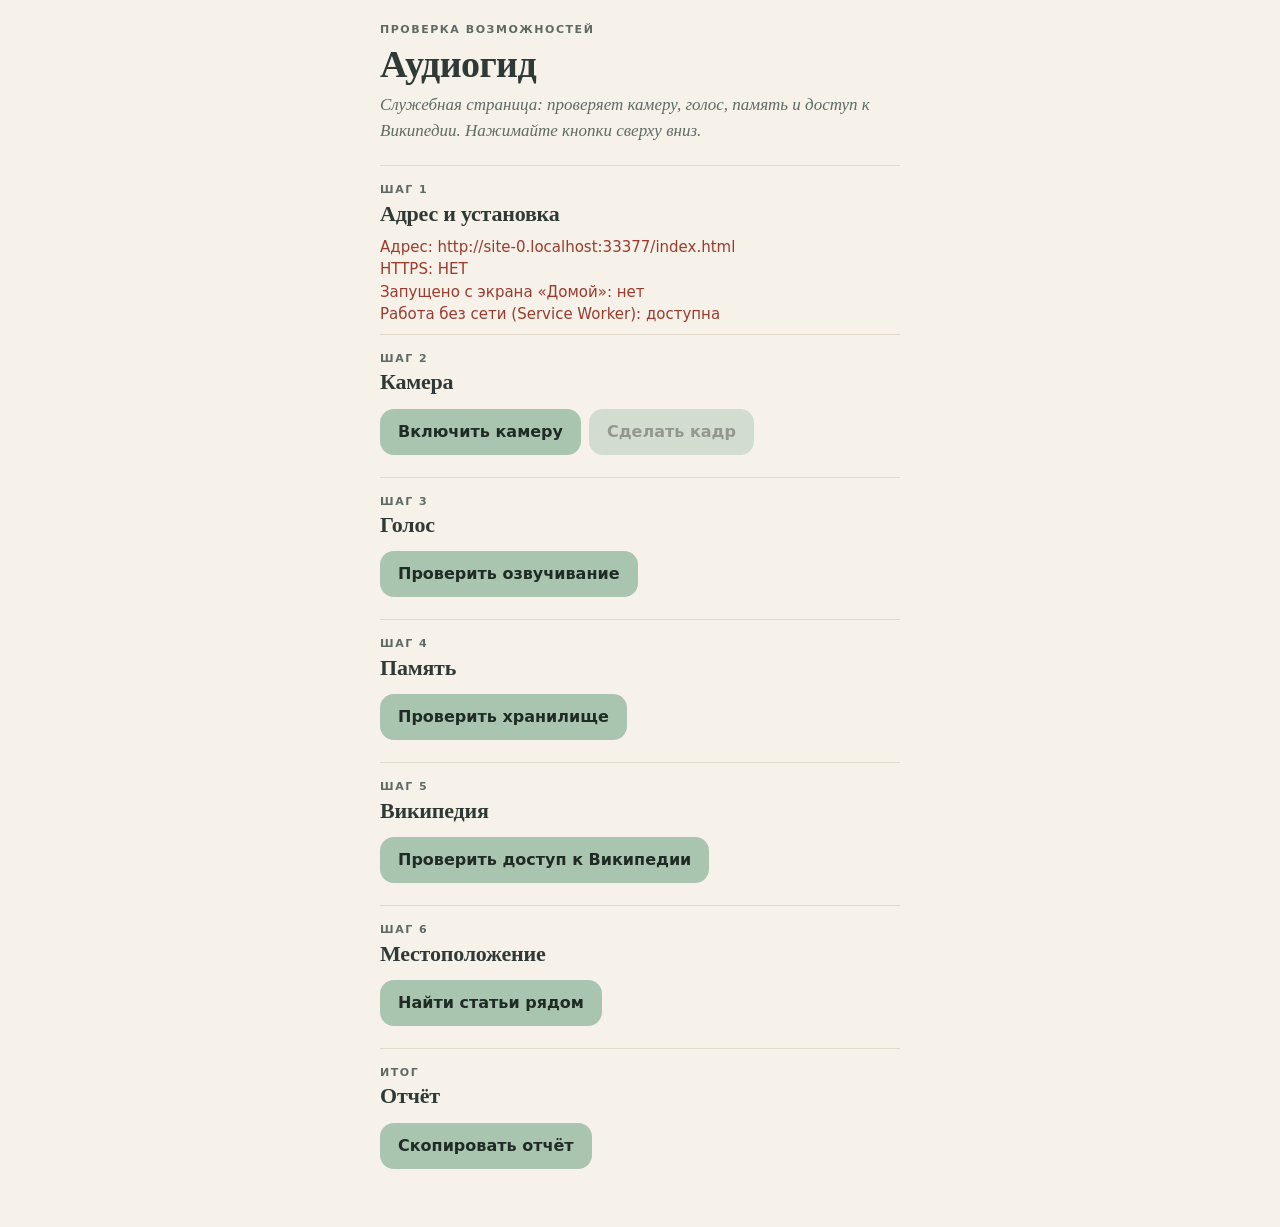
<file: index.html>
﻿<!doctype html>
<html lang="ru">
<head>
<meta charset="utf-8">
<meta name="viewport" content="width=device-width, initial-scale=1, viewport-fit=cover">
<title>Аудиогид — проверка</title>
<link rel="manifest" href="manifest.webmanifest">
<link rel="apple-touch-icon" href="icon-180.png">
<meta name="apple-mobile-web-app-capable" content="yes">
<meta name="mobile-web-app-capable" content="yes">
<meta name="apple-mobile-web-app-title" content="Аудиогид">
<meta name="theme-color" content="#F6F1E9">
<style>
  :root { --bg:#F6F1E9; --surface:#FFFCF6; --text:#2F3A36; --muted:#5E6B65; --accent:#A9C5B0; --on:#1F2B24; --line:#E1D9CB; --ok:#2E6B45; --bad:#9A3B2E;
          --serif:"New York", ui-serif, "Iowan Old Style", "Palatino Linotype", Georgia, serif; }
  @media (prefers-color-scheme: dark) {
    :root { --bg:#25292E; --surface:#30353B; --text:#ECE8E0; --muted:#B5BDB8; --accent:#8FB09A; --on:#14201A; --line:#444A52; --ok:#9BD1B0; --bad:#E5A59A; }
  }
  * { box-sizing:border-box; }
  body { margin:0 auto; max-width:560px; padding:max(22px, env(safe-area-inset-top)) 20px max(36px, env(safe-area-inset-bottom)); background:var(--bg); color:var(--text);
         font:16px/1.5 -apple-system, "SF Pro Text", system-ui, sans-serif; }
  .kicker { font-size:11px; letter-spacing:.14em; text-transform:uppercase; color:var(--muted); font-weight:600; }
  h1 { font:600 38px/1.04 var(--serif); letter-spacing:-.015em; margin:6px 0 8px; }
  p.lead { font-family:var(--serif); font-style:italic; color:var(--muted); font-size:17px; margin:0 0 22px; }
  section { border-top:1px solid var(--line); padding:16px 0 8px; }
  h2 { font:600 22px/1.15 var(--serif); letter-spacing:-.01em; margin:2px 0 10px; }
  button { min-height:46px; padding:0 18px; border:0; border-radius:14px; background:var(--accent); color:var(--on); font:inherit; font-weight:700; margin:4px 8px 4px 0; }
  button:disabled { opacity:.45; }
  .out { margin-top:10px; color:var(--muted); white-space:pre-wrap; word-break:break-word; font-size:15px; }
  .out.ok { color:var(--ok); } .out.bad { color:var(--bad); }
  video, canvas { width:100%; border-radius:6px; margin-top:10px; background:#000; border:1px solid var(--line); box-shadow:0 10px 22px rgba(60,50,38,.18); }
</style>
</head>
<body>
<div class="kicker">Проверка возможностей</div>
<h1>Аудиогид</h1>
<p class="lead">Служебная страница: проверяет камеру, голос, память и доступ к Википедии. Нажимайте кнопки сверху вниз.</p>

<section>
  <div class="kicker">Шаг 1</div>
  <h2>Адрес и установка</h2>
  <div id="env" class="out"></div>
</section>

<section>
  <div class="kicker">Шаг 2</div>
  <h2>Камера</h2>
  <button id="camBtn">Включить камеру</button><button id="shotBtn" disabled>Сделать кадр</button>
  <video id="video" playsinline muted hidden></video>
  <canvas id="canvas" hidden></canvas>
  <div id="camOut" class="out"></div>
</section>

<section>
  <div class="kicker">Шаг 3</div>
  <h2>Голос</h2>
  <button id="voiceBtn">Проверить озвучивание</button>
  <div id="voiceOut" class="out"></div>
</section>

<section>
  <div class="kicker">Шаг 4</div>
  <h2>Память</h2>
  <button id="memBtn">Проверить хранилище</button>
  <div id="memOut" class="out"></div>
</section>

<section>
  <div class="kicker">Шаг 5</div>
  <h2>Википедия</h2>
  <button id="wikiBtn">Проверить доступ к Википедии</button>
  <div id="wikiOut" class="out"></div>
</section>

<section>
  <div class="kicker">Шаг 6</div>
  <h2>Местоположение</h2>
  <button id="geoBtn">Найти статьи рядом</button>
  <div id="geoOut" class="out"></div>
</section>

<section>
  <div class="kicker">Итог</div>
  <h2>Отчёт</h2>
  <button id="repBtn">Скопировать отчёт</button>
  <div id="repOut" class="out"></div>
</section>

<script>
(function () {
  var report = {};
  function $(id) { return document.getElementById(id); }
  function set(id, text, cls) { var el = $(id); el.textContent = text; el.className = 'out' + (cls ? ' ' + cls : ''); }
  function mark(key, ok, note) { report[key] = (ok ? 'да' : 'НЕТ') + (note ? ' (' + note + ')' : ''); }

  // 1. Адрес и установка
  var standalone = (window.navigator.standalone === true) || window.matchMedia('(display-mode: standalone)').matches;
  var https = location.protocol === 'https:';
  var swSupported = 'serviceWorker' in navigator;
  mark('HTTPS', https); mark('Запуск с экрана Домой', standalone);
  mark('Service Worker поддерживается', swSupported);
  set('env', 'Адрес: ' + location.origin + location.pathname + '\nHTTPS: ' + (https ? 'да' : 'НЕТ') +
      '\nЗапущено с экрана «Домой»: ' + (standalone ? 'да' : 'нет') +
      '\nРабота без сети (Service Worker): ' + (swSupported ? 'доступна' : 'НЕ поддерживается'), https ? 'ok' : 'bad');
  if (swSupported) {
    navigator.serviceWorker.register('sw.js').then(function () { return navigator.serviceWorker.ready; })
      .then(function () { mark('Service Worker зарегистрирован', true); })
      .catch(function (e) { mark('Service Worker зарегистрирован', false, e.message); });
  }

  // 2. Камера
  var stream = null;
  $('camBtn').onclick = async function () {
    try {
      stream = await navigator.mediaDevices.getUserMedia({ video: { facingMode: { ideal: 'environment' } }, audio: false });
      var v = $('video'); v.srcObject = stream; v.hidden = false; await v.play();
      $('shotBtn').disabled = false;
      var s = stream.getVideoTracks()[0].getSettings();
      mark('Камера', true, s.width + 'x' + s.height);
      set('camOut', 'Камера работает: ' + s.width + ' × ' + s.height + '. Если iPhone спросил разрешение — оно получено.', 'ok');
    } catch (e) { mark('Камера', false, e.name); set('camOut', 'Камера недоступна: ' + e.name + '. Проверьте разрешение: Настройки iOS — Safari — Камера.', 'bad'); }
  };
  $('shotBtn').onclick = function () {
    var v = $('video'), c = $('canvas');
    var k = Math.min(1, 1024 / Math.max(v.videoWidth, v.videoHeight));
    c.width = Math.round(v.videoWidth * k); c.height = Math.round(v.videoHeight * k);
    c.getContext('2d').drawImage(v, 0, 0, c.width, c.height); c.hidden = false;
    mark('Кадр захвачен на холст', true, c.width + 'x' + c.height);
    set('camOut', 'Кадр захвачен: ' + c.width + ' × ' + c.height + '. Откройте приложение «Фото»: нового снимка там быть не должно.', 'ok');
  };

  // 3. Голос
  $('voiceBtn').onclick = function () {
    if (!('speechSynthesis' in window)) { mark('Озвучивание', false); set('voiceOut', 'Озвучивание не поддерживается.', 'bad'); return; }
    var go = function () {
      var voices = speechSynthesis.getVoices();
      var ru = voices.filter(function (v) { return /^ru/i.test(v.lang); });
      var u = new SpeechSynthesisUtterance('Проверка озвучивания. Это Аудиогид.');
      u.lang = 'ru-RU'; if (ru[0]) u.voice = ru[0];
      speechSynthesis.cancel(); speechSynthesis.speak(u);
      mark('Русские голоса', ru.length > 0, ru.map(function (v) { return v.name; }).join(', '));
      set('voiceOut', 'Русских голосов: ' + ru.length + (ru.length ? '\n' + ru.map(function (v) { return v.name; }).join(', ') : '') +
          '\nЕсли вы услышали фразу — озвучивание работает. Затем заблокируйте экран во время речи и проверьте, продолжится ли она.', ru.length ? 'ok' : 'bad');
    };
    if (speechSynthesis.getVoices().length) go(); else { speechSynthesis.onvoiceschanged = go; setTimeout(go, 800); }
  };

  // 4. Память
  $('memBtn').onclick = async function () {
    var lines = [];
    try {
      var persisted = navigator.storage && navigator.storage.persist ? await navigator.storage.persist() : false;
      var est = navigator.storage && navigator.storage.estimate ? await navigator.storage.estimate() : null;
      lines.push('Постоянное хранилище: ' + (persisted ? 'да' : 'нет'));
      if (est) lines.push('Доступно: ' + Math.round(est.quota / 1048576) + ' МБ, занято: ' + Math.round(est.usage / 1048576) + ' МБ');
      mark('Постоянное хранилище', persisted); if (est) mark('Квота хранилища, МБ', true, Math.round(est.quota / 1048576));
    } catch (e) { lines.push('Оценка хранилища недоступна: ' + e.message); }
    try {
      await new Promise(function (res, rej) {
        var r = indexedDB.open('audiogid-test', 1);
        r.onupgradeneeded = function () { r.result.createObjectStore('t'); };
        r.onsuccess = function () {
          var tx = r.result.transaction('t', 'readwrite'); tx.objectStore('t').put('ok', 'k');
          tx.oncomplete = function () { r.result.close(); res(); }; tx.onerror = function () { rej(tx.error); };
        };
        r.onerror = function () { rej(r.error); };
      });
      lines.push('IndexedDB: запись и чтение работают'); mark('IndexedDB', true);
    } catch (e) { lines.push('IndexedDB: ошибка ' + e.message); mark('IndexedDB', false, e.message); }
    set('memOut', lines.join('\n'), 'ok');
  };

  // 5. Википедия
  $('wikiBtn').onclick = async function () {
    set('wikiOut', 'Запрос…');
    try {
      var t0 = performance.now();
      var r = await fetch('https://ru.wikipedia.org/api/rest_v1/page/summary/' + encodeURIComponent('Чёрный_квадрат'));
      var j = await r.json(); var ms = Math.round(performance.now() - t0);
      mark('Википедия доступна', r.ok, ms + ' мс');
      set('wikiOut', 'Ответ получен за ' + ms + ' мс.\n' + j.title + ': ' + (j.extract || '').slice(0, 140) + '…', 'ok');
    } catch (e) { mark('Википедия доступна', false, e.message); set('wikiOut', 'Нет доступа: ' + e.message, 'bad'); }
    try {
      var r2 = await fetch('https://www.wikidata.org/w/api.php?action=wbgetentities&ids=Q3305213&props=labels&languages=ru&format=json&origin=*');
      var j2 = await r2.json(); mark('Викиданные доступны', r2.ok);
      $('wikiOut').textContent += '\nВикиданные: ответ получен (' + (j2.entities && j2.entities.Q3305213.labels.ru ? j2.entities.Q3305213.labels.ru.value : 'без названия') + ').';
    } catch (e) { mark('Викиданные доступны', false, e.message); $('wikiOut').textContent += '\nВикиданные: нет доступа (' + e.message + ').'; }
  };

  // 6. Местоположение
  $('geoBtn').onclick = function () {
    if (!navigator.geolocation) { mark('Геолокация', false); set('geoOut', 'Геолокация не поддерживается.', 'bad'); return; }
    set('geoOut', 'Определяю местоположение…');
    navigator.geolocation.getCurrentPosition(async function (p) {
      try {
        var url = 'https://ru.wikipedia.org/w/api.php?action=query&list=geosearch&gscoord=' + p.coords.latitude + '%7C' + p.coords.longitude +
                  '&gsradius=500&gslimit=5&format=json&origin=*';
        var j = await (await fetch(url)).json();
        var list = (j.query && j.query.geosearch || []).map(function (x) { return x.title + ' (' + x.dist + ' м)'; });
        mark('Геолокация', true, 'точность ' + Math.round(p.coords.accuracy) + ' м'); mark('Статьи рядом найдены', list.length > 0, list.length + ' шт.');
        set('geoOut', 'Точность: ' + Math.round(p.coords.accuracy) + ' м\n' + (list.length ? list.join('\n') : 'Рядом статей не найдено.'), 'ok');
      } catch (e) { mark('Статьи рядом найдены', false, e.message); set('geoOut', 'Ошибка запроса: ' + e.message, 'bad'); }
    }, function (e) { mark('Геолокация', false, e.message); set('geoOut', 'Местоположение недоступно: ' + e.message, 'bad'); },
    { enableHighAccuracy: true, timeout: 15000 });
  };

  // Отчёт (координаты в отчёт не попадают)
  $('repBtn').onclick = async function () {
    var text = 'Отчёт проверки Аудиогид\nАдрес: ' + location.origin + location.pathname + '\n' +
      Object.keys(report).map(function (k) { return k + ': ' + report[k]; }).join('\n');
    set('repOut', text);
    try { await navigator.clipboard.writeText(text); $('repOut').textContent += '\n\nОтчёт скопирован. Вставьте его в сообщение.'; }
    catch (e) { $('repOut').textContent += '\n\nСкопируйте текст выше вручную (нажмите и удерживайте).'; }
  };
})();
</script>
</body>
</html>
</file>
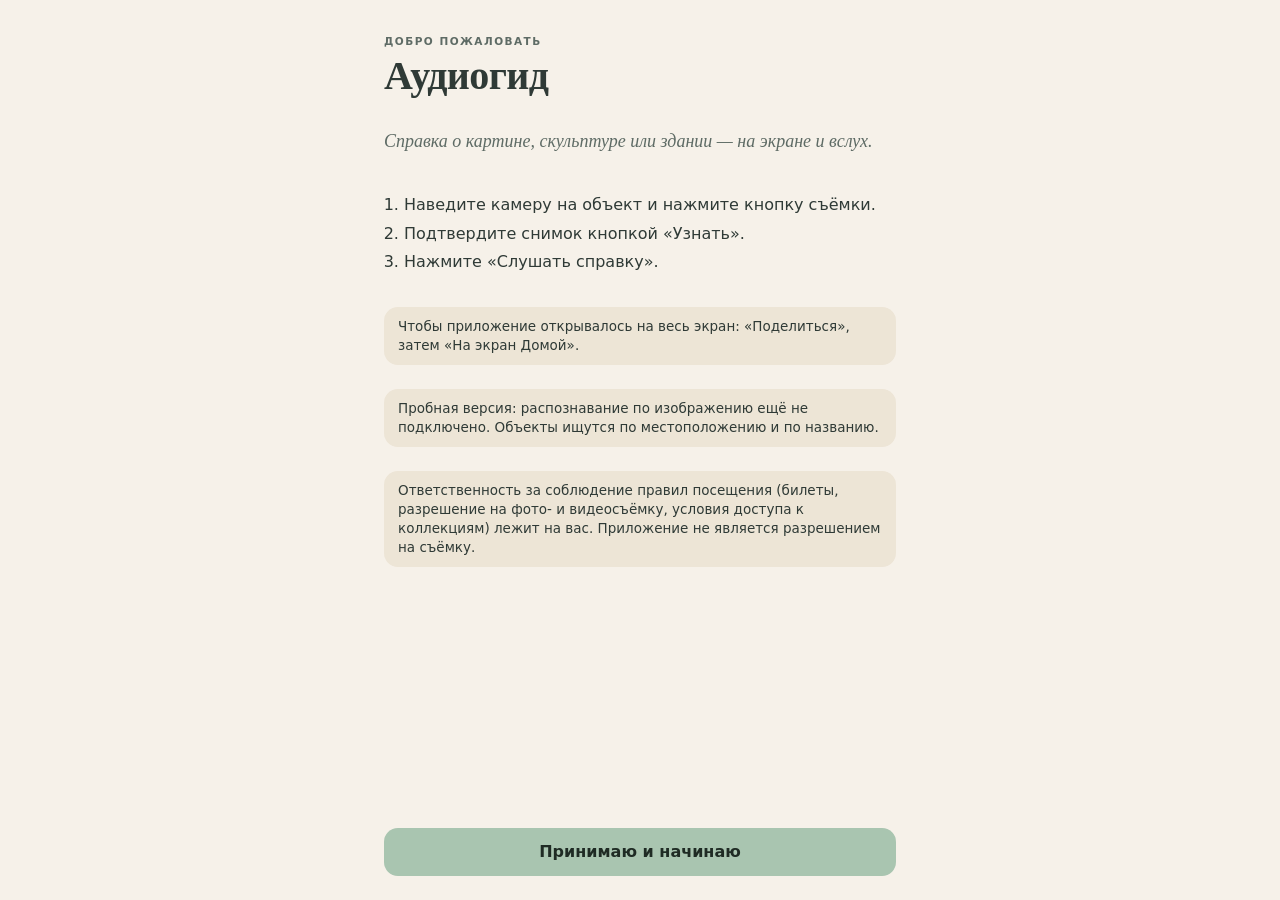
<file: app/index.html>
<!doctype html>
<html lang="ru">
<head>
<meta charset="utf-8">
<meta name="viewport" content="width=device-width, initial-scale=1, viewport-fit=cover">
<title>Аудиогид</title>
<link rel="manifest" href="manifest.webmanifest">
<link rel="apple-touch-icon" href="icon-180.png">
<link rel="stylesheet" href="styles.css">
<meta name="apple-mobile-web-app-capable" content="yes">
<meta name="mobile-web-app-capable" content="yes">
<meta name="apple-mobile-web-app-title" content="Аудиогид">
<meta name="apple-mobile-web-app-status-bar-style" content="default">
<meta name="theme-color" content="#F6F1E9">
</head>
<body>
<div id="app">
  <main id="view"></main>
  <nav id="tabs" class="tabs" aria-label="Основные разделы"></nav>
</div>
<script src="speech.js"></script>
<script src="wiki.js"></script>
<script src="store.js"></script>
<script src="app.js"></script>
</body>
</html>
</file>
<file: app/styles.css>
/* Аудиогид — оформление «Галерейный журнал» (вариант А) */
:root {
  --bg:#F6F1E9; --surface:#FFFCF6; --text:#2F3A36; --muted:#5E6B65; --accent:#A9C5B0; --on:#1F2B24; --line:#E1D9CB; --chip:#EDE5D6;
  --ok:#2E6B45; --bad:#9A3B2E; --heart:#B5604F;
  --serif:"New York", ui-serif, "Iowan Old Style", "Palatino Linotype", Georgia, serif;
}
@media (prefers-color-scheme: dark) {
  :root { --bg:#25292E; --surface:#30353B; --text:#ECE8E0; --muted:#B5BDB8; --accent:#8FB09A; --on:#14201A; --line:#444A52; --chip:#3A4047; --ok:#9BD1B0; --bad:#E5A59A; --heart:#E08B77; }
}
* { box-sizing:border-box; -webkit-tap-highlight-color:transparent; }
html, body { height:100%; margin:0; background:var(--bg); }
body { color:var(--text); font:16px/1.4 -apple-system, "SF Pro Text", "Segoe UI", system-ui, sans-serif; }
button, input, select { font:inherit; color:inherit; }
svg.i { width:22px; height:22px; fill:none; stroke:currentColor; stroke-width:1.8; stroke-linecap:round; stroke-linejoin:round; flex:none; }
svg.i.fill { fill:currentColor; stroke:none; }

#app { position:fixed; inset:0; max-width:560px; margin:0 auto; display:flex; flex-direction:column; background:var(--bg); overflow:hidden; }
#view { position:relative; flex:1; min-height:0; }
.page { position:absolute; inset:0; overflow-y:auto; overscroll-behavior:contain; -webkit-overflow-scrolling:touch; padding:calc(env(safe-area-inset-top) + 20px) 20px 110px; }
.page.noTabs { padding-bottom:calc(env(safe-area-inset-bottom) + 24px); }

.tabs { flex:none; display:flex; justify-content:space-around; background:var(--surface); border-top:1px solid var(--line); padding:8px 0 calc(env(safe-area-inset-bottom) + 6px); z-index:30; }
.tabs.hide { display:none; }
.tab { position:relative; width:30%; display:flex; flex-direction:column; align-items:center; gap:2px; font-size:11px; color:var(--muted); background:none; border:0; padding:2px 0; cursor:pointer; }
.tab.on { color:var(--text); font-weight:700; }
.tab.on svg { stroke-width:2.2; }
.tab.on::before { content:""; position:absolute; top:-9px; width:34px; height:2px; background:var(--text); }

.kicker { font-size:10.5px; letter-spacing:.14em; text-transform:uppercase; color:var(--muted); font-weight:600; }
h1.t { font:600 34px/1.06 var(--serif); letter-spacing:-.015em; margin:6px 0 14px; }
h2.t { font:600 22px/1.15 var(--serif); letter-spacing:-.01em; margin:4px 0 8px; }
.muted { color:var(--muted); }
.serif-i { font-family:var(--serif); font-style:italic; }
.hr { border:0; border-top:1px solid var(--line); margin:16px 0; }

.btn { display:flex; align-items:center; justify-content:center; gap:8px; min-height:48px; padding:0 18px; border-radius:14px; border:0; background:var(--accent); color:var(--on); font-weight:700; font-size:16px; cursor:pointer; width:100%; }
.btn.s { background:transparent; border:1.5px solid var(--text); color:var(--text); }
.btn.sm { min-height:40px; width:auto; font-size:14px; padding:0 14px; }
.btn:disabled { opacity:.45; }
.stack { display:grid; gap:10px; }
.note { font-family:var(--serif); font-style:italic; color:var(--muted); font-size:14px; margin:12px 2px 0; }
.banner { background:var(--chip); border-radius:14px; padding:10px 14px; font-size:13.5px; margin:12px 0; }
.banner.bad { color:var(--bad); }
.field { width:100%; min-height:46px; border-radius:14px; border:1.5px solid var(--line); background:var(--surface); padding:0 14px; }
select.field { appearance:none; -webkit-appearance:none; background-image:linear-gradient(45deg, transparent 50%, var(--muted) 50%), linear-gradient(135deg, var(--muted) 50%, transparent 50%); background-position:calc(100% - 20px) 20px, calc(100% - 14px) 20px; background-size:6px 6px; background-repeat:no-repeat; padding-right:34px; }

/* камера */
.cam { position:absolute; inset:0; background:#17191c; overflow:hidden; }
.cam video { position:absolute; inset:0; width:100%; height:100%; object-fit:cover; transition:transform .25s; }
.cam.z2 video { transform:scale(2); }
.cam .brk { position:absolute; width:30px; height:30px; border:3px solid rgba(255,255,255,.92); z-index:3; }
.brk.tl { top:20%; left:12%; border-right:0; border-bottom:0; border-top-left-radius:10px; }
.brk.tr { top:20%; right:12%; border-left:0; border-bottom:0; border-top-right-radius:10px; }
.brk.bl { bottom:30%; left:12%; border-right:0; border-top:0; border-bottom-left-radius:10px; }
.brk.br { bottom:30%; right:12%; border-left:0; border-top:0; border-bottom-right-radius:10px; }
.cam-top { position:absolute; top:calc(env(safe-area-inset-top) + 14px); left:0; right:0; display:flex; justify-content:center; gap:8px; z-index:5; padding:0 14px; }
.pill { display:inline-flex; align-items:center; gap:6px; background:color-mix(in srgb, var(--surface) 90%, transparent); color:var(--text); border:0; border-radius:999px; padding:8px 15px; font-family:var(--serif); font-style:italic; font-size:14px; box-shadow:0 3px 10px rgba(0,0,0,.18); }
.pill.btnlike { font-family:inherit; font-style:normal; font-weight:600; font-size:13px; }
.cam-ctl { position:absolute; left:0; right:0; bottom:0; padding:0 22px 22px; display:flex; align-items:center; justify-content:space-between; z-index:5; background:linear-gradient(180deg, transparent, rgba(0,0,0,.35)); padding-top:40px; }
.zoom { display:flex; gap:6px; background:rgba(30,26,20,.5); padding:4px; border-radius:999px; }
.zoom button { border:0; background:none; color:#fff; font-weight:600; font-size:13px; width:36px; height:30px; border-radius:999px; }
.zoom button.on { background:#fff; color:#2F3A36; }
.shutter { width:72px; height:72px; border-radius:50%; border:3px solid #fff; background:none; display:grid; place-items:center; padding:0; }
.shutter i { width:56px; height:56px; border-radius:50%; background:var(--accent); display:block; box-shadow:inset 0 0 0 2px rgba(255,255,255,.55); }
.shutter:active i { transform:scale(.92); }
.spacer44 { width:44px; }
.cam-msg { position:absolute; inset:0; z-index:4; display:flex; flex-direction:column; align-items:center; justify-content:center; gap:14px; padding:30px; text-align:center; color:#fff; background:#17191c; }

/* подтверждение и распознавание */
.snap { width:100%; max-height:52vh; object-fit:cover; border-radius:6px; border:1px solid var(--line); box-shadow:0 10px 22px rgba(60,50,38,.18); display:block; }
.steps { list-style:none; padding:0; margin:18px 0; }
.steps li { padding:9px 0; border-bottom:1px solid var(--line); color:var(--muted); display:flex; gap:10px; align-items:center; }
.steps li.on { color:var(--text); font-weight:600; }
.steps li.done { color:var(--ok); }
.dot { width:9px; height:9px; border-radius:50%; background:currentColor; flex:none; }
.spin { width:18px; height:18px; border-radius:50%; border:2px solid var(--line); border-top-color:var(--text); animation:sp .9s linear infinite; flex:none; }
@keyframes sp { to { transform:rotate(360deg); } }
@media (prefers-reduced-motion: reduce) { .spin { animation:none; } .cam video { transition:none; } }

/* списки */
.li { display:flex; gap:12px; align-items:center; padding:11px 0; border-bottom:1px solid var(--line); cursor:pointer; }
.li .th { width:54px; height:54px; border-radius:6px; overflow:hidden; flex:none; border:1px solid var(--line); background:var(--chip); display:grid; place-items:center; }
.li .th img { width:100%; height:100%; object-fit:cover; display:block; }
.li .tx { min-width:0; flex:1; }
.li b { display:block; font:600 16.5px/1.2 var(--serif); }
.li small { color:var(--muted); font-size:12px; display:block; margin-top:2px; overflow:hidden; text-overflow:ellipsis; }
.icon-btn { border:0; background:none; padding:8px; color:var(--muted); cursor:pointer; }
.icon-btn.on { color:var(--heart); }
.seg { display:flex; gap:20px; border-bottom:1px solid var(--line); margin-bottom:4px; }
.seg button { border:0; background:none; padding:8px 0; color:var(--muted); font-size:14px; cursor:pointer; }
.seg button.on { color:var(--text); font-weight:700; box-shadow:0 2px 0 var(--text); }
.empty { text-align:center; color:var(--muted); padding:40px 10px; font-family:var(--serif); font-style:italic; }

/* карточка */
.hero { position:relative; height:230px; margin:calc(-1 * (env(safe-area-inset-top) + 20px)) -20px 0; padding-top:env(safe-area-inset-top); background:linear-gradient(180deg, #E3DCCE, #C7BEAE); overflow:hidden; }
.hero img { width:100%; height:100%; object-fit:cover; display:block; }
.hero .ph { position:absolute; inset:0; display:grid; place-items:center; color:rgba(60,50,38,.45); }
.rbtn { position:absolute; top:calc(env(safe-area-inset-top) + 12px); width:38px; height:38px; border-radius:50%; background:color-mix(in srgb, var(--surface) 92%, transparent); border:0; color:var(--text); display:grid; place-items:center; cursor:pointer; z-index:3; }
.rbtn.l { left:14px; } .rbtn.r { right:14px; } .rbtn.on { color:var(--heart); }
.card-t { font:600 30px/1.08 var(--serif); letter-spacing:-.015em; margin:6px 0 4px; }
.by { color:var(--muted); font-size:14px; }
.meta { display:grid; grid-template-columns:.8fr 1.2fr 1.2fr; margin:14px 0; border-top:1px solid var(--line); border-bottom:1px solid var(--line); }
.meta div { padding:9px 0; font-size:13px; font-weight:600; min-width:0; overflow-wrap:anywhere; }
.meta div + div { padding-left:10px; border-left:1px solid var(--line); }
.meta small { display:block; font-size:9.5px; letter-spacing:.12em; text-transform:uppercase; color:var(--muted); font-weight:600; }
.desc { font-size:16px; line-height:1.5; margin:0 0 14px; }
.desc span { border-radius:4px; transition:background .2s; }
.desc span.cur { background:color-mix(in srgb, var(--accent) 55%, transparent); }
.src { font-size:12.5px; color:var(--muted); line-height:1.5; }
.src a { color:var(--text); }
.linkbtn { border:0; background:none; color:var(--muted); text-decoration:underline; padding:6px 0; cursor:pointer; font-size:13px; }

.player { position:absolute; left:12px; right:12px; bottom:12px; background:var(--surface); border-radius:18px; box-shadow:0 8px 22px rgba(60,50,38,.22), 0 0 0 1px var(--line); display:flex; align-items:center; gap:10px; padding:9px 10px; z-index:25; }
.play { width:42px; height:42px; border-radius:50%; border:0; background:var(--accent); color:var(--on); display:grid; place-items:center; flex:none; cursor:pointer; }
.pt { flex:1; min-width:0; }
.pt b { display:block; font-size:13px; }
.bar { height:3px; background:var(--line); border-radius:2px; margin-top:6px; position:relative; overflow:hidden; }
.bar i { position:absolute; left:0; top:0; bottom:0; width:0; background:var(--text); transition:width .3s; }
.chip { font-size:12px; font-weight:700; background:var(--chip); border:0; border-radius:999px; padding:6px 10px; cursor:pointer; }
.small-ic { border:0; background:none; padding:6px; color:var(--text); cursor:pointer; }

/* настройки */
.grp { margin:18px 0 6px; }
.row { display:flex; align-items:center; justify-content:space-between; gap:12px; padding:12px 0; border-bottom:1px solid var(--line); }
.row .l { min-width:0; } .row .l small { display:block; color:var(--muted); font-size:12.5px; }
.sw { appearance:none; -webkit-appearance:none; width:48px; height:28px; border-radius:14px; background:var(--line); position:relative; flex:none; cursor:pointer; border:0; }
.sw::after { content:""; position:absolute; top:3px; left:3px; width:22px; height:22px; border-radius:50%; background:#fff; transition:left .2s; box-shadow:0 1px 3px rgba(0,0,0,.3); }
.sw:checked { background:var(--accent); } .sw:checked::after { left:23px; }
.log-i { padding:10px 0; border-bottom:1px solid var(--line); font-size:14px; }
.log-i small { color:var(--muted); display:block; }

/* первый запуск */
.onb { position:absolute; inset:0; z-index:60; background:var(--bg); overflow-y:auto; padding:calc(env(safe-area-inset-top) + 34px) 24px calc(env(safe-area-inset-bottom) + 24px); display:flex; flex-direction:column; }
.onb .grow { flex:1; }
.onb ol { padding-left:20px; } .onb li { margin:6px 0; }
.toast { position:absolute; left:50%; bottom:90px; transform:translateX(-50%); background:var(--text); color:var(--bg); padding:10px 16px; border-radius:12px; font-size:14px; z-index:80; max-width:88%; text-align:center; }
</file>
